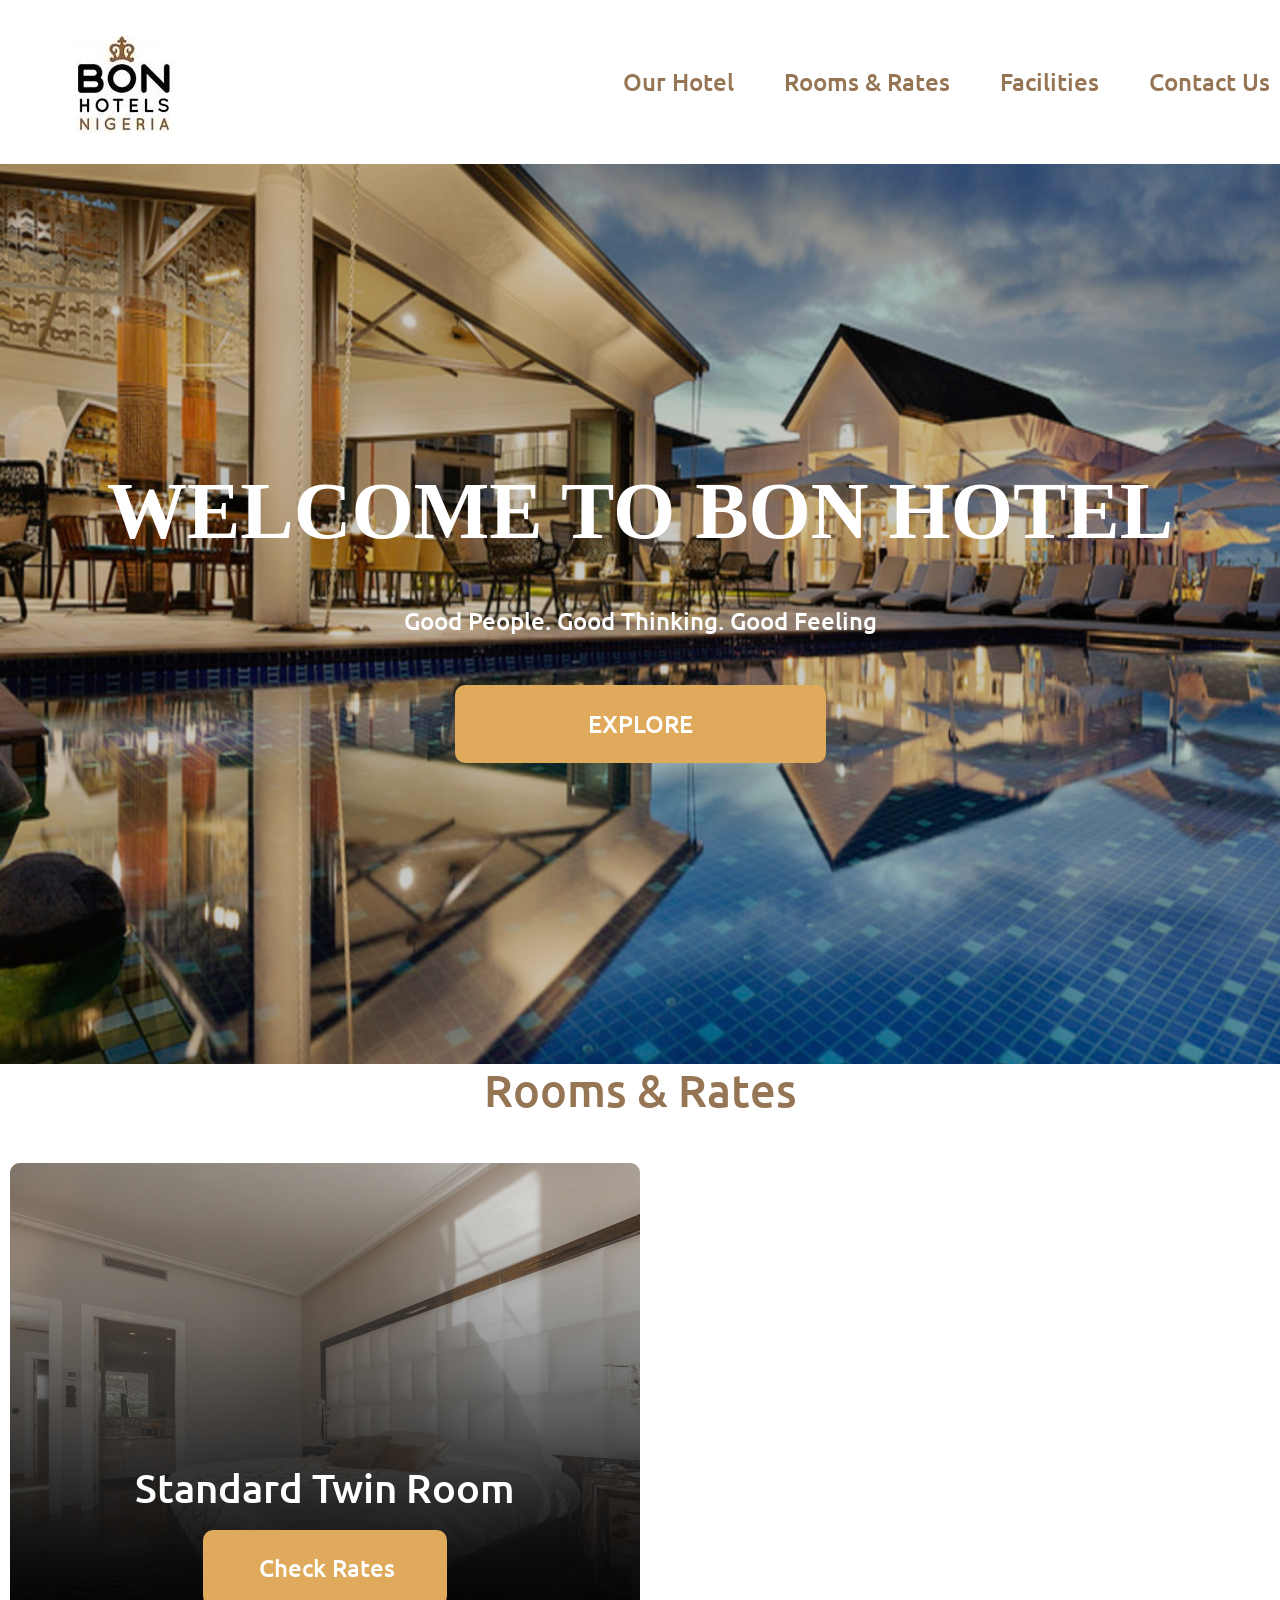
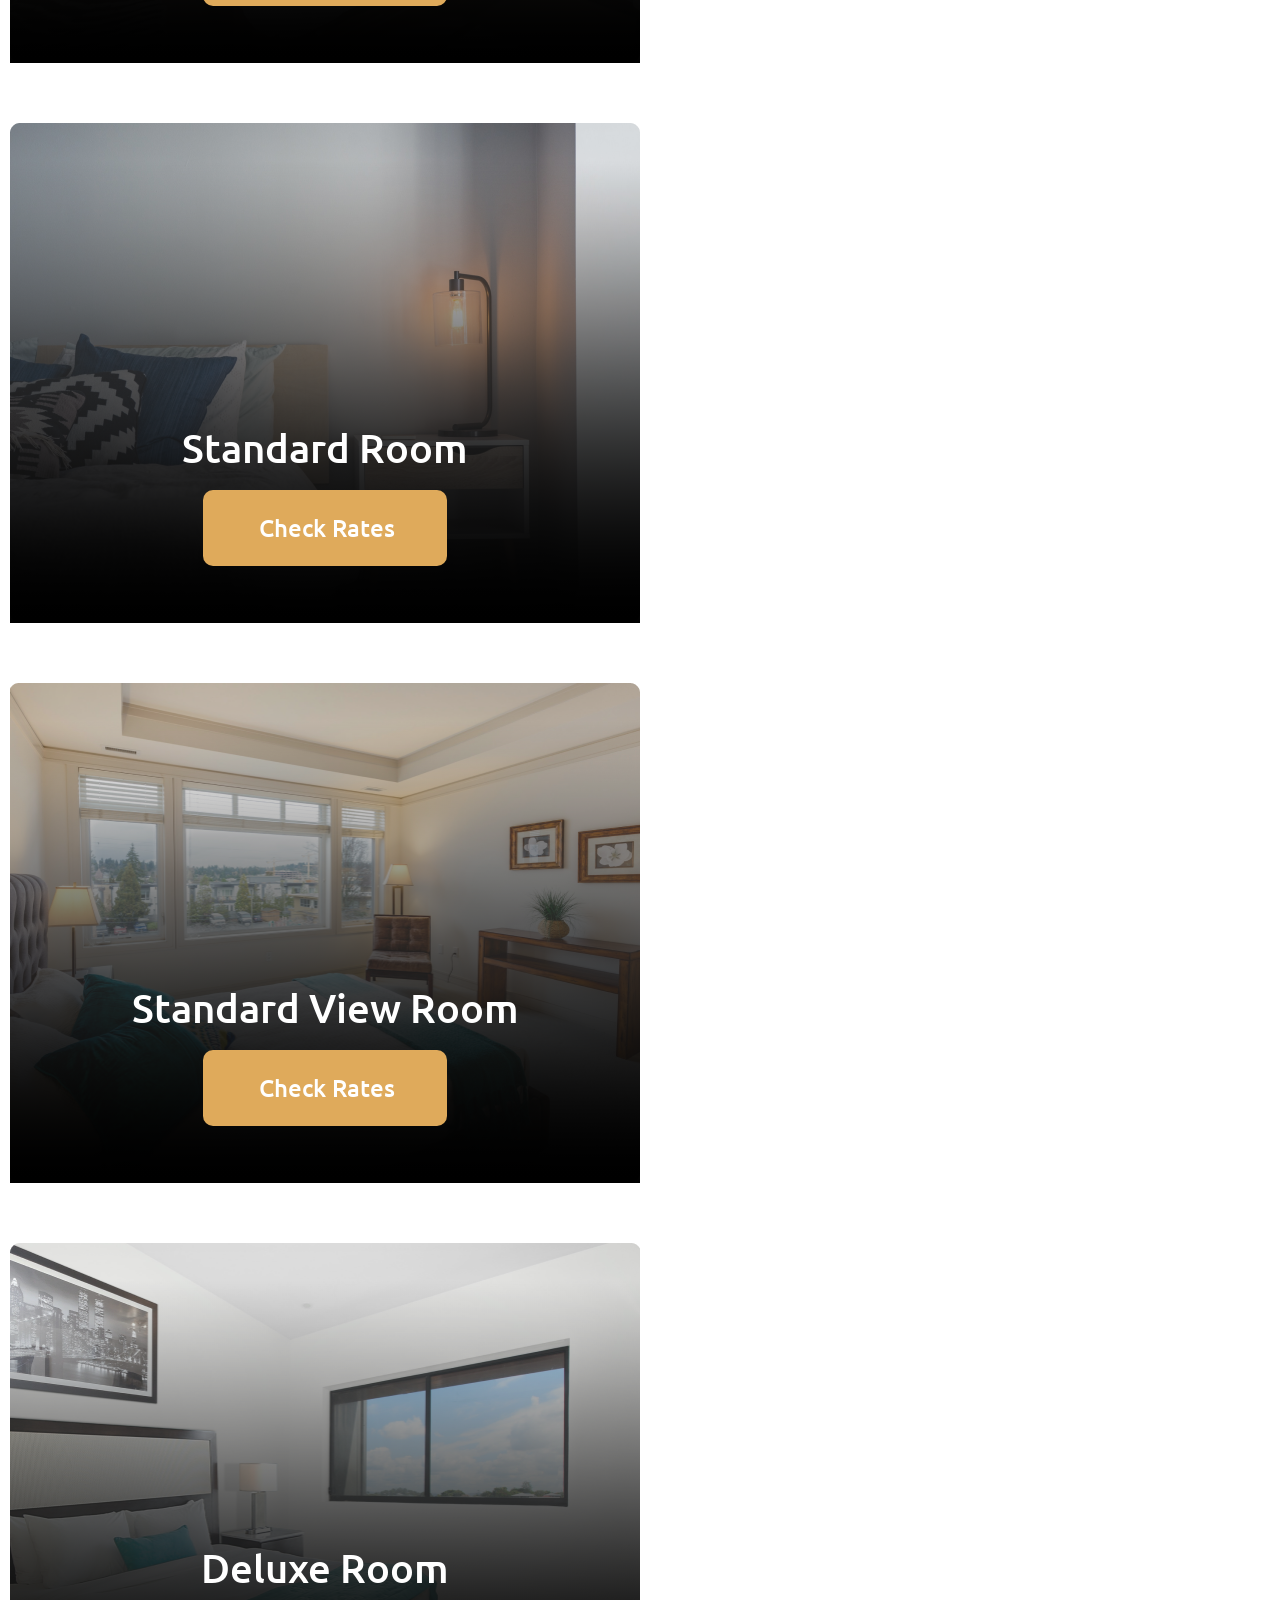
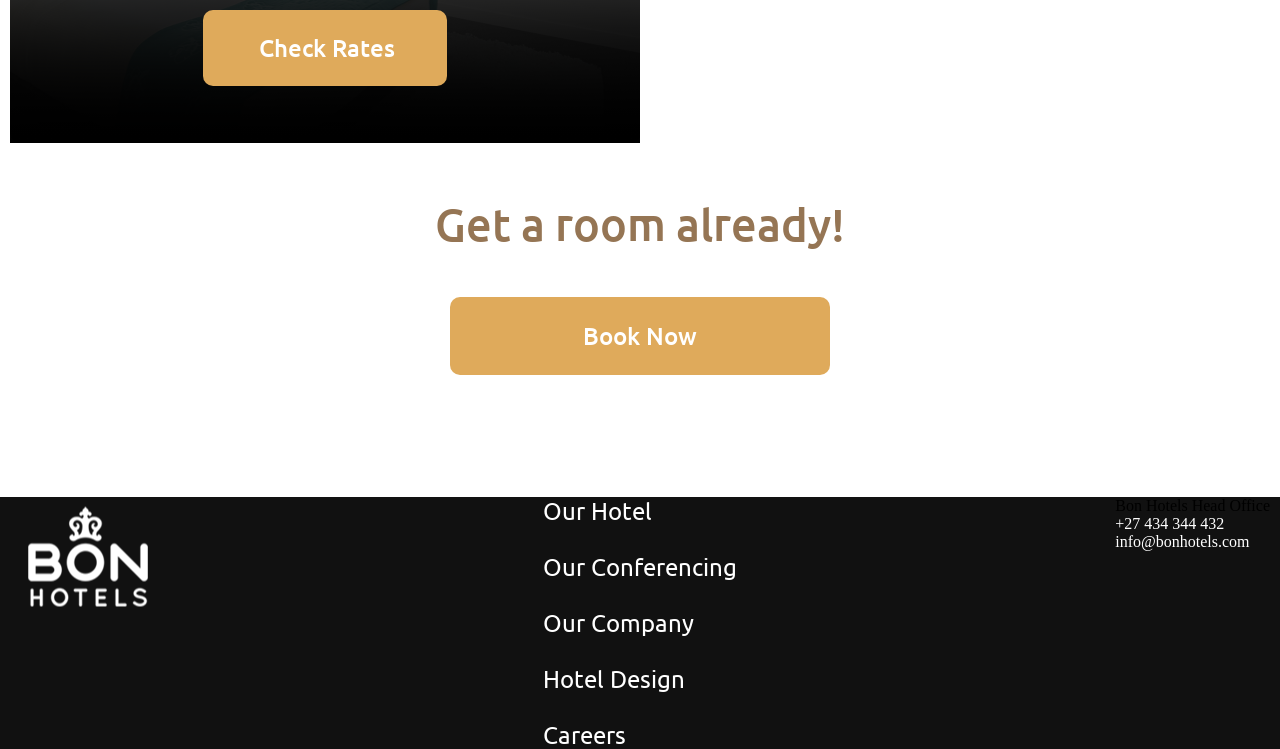
<file: bonhotelscode/index.html>
<!DOCTYPE html>
<html lang="en">
<head>
    <meta charset="UTF-8">
    <meta http-equiv="X-UA-Compatible" content="IE=edge">
    <meta name="viewport" content="width=device-width, initial-scale=1.0">
    <title>Bon Hotel</title>
    <link rel="stylesheet" href="style.css">
    <link rel="preconnect" href="https://fonts.googleapis.com">
    <link rel="preconnect" href="https://fonts.gstatic.com" crossorigin>
    <link href="https://fonts.googleapis.com/css2?family=Outfit&family=Ubuntu:wght@300;500;700&display=swap" rel="stylesheet">
</head>
<body>
    <header class="header">
        <div class="container">
            <div class="header-flex">
            <img src="assets/ls_dropdown.png" alt="logo">
            <nav class="navigation">
                <a href="#first-section" class="nav-link"> Our Hotel</a>
                <a href="#second-section" class="nav-link">Rooms & Rates</a>
                <a href="#third-section" class="nav-link">Facilities</a>
                <a href="newspage.html" class="nav-link">Contact Us</a>
            </nav>
            </div>
        </div>
    </header>
    <main>
        <section class="first-section">
            <div class="first-section-content">
                <h1 class="main-title">WELCOME TO BON HOTEL</h1>
                <p class="description">Good People. Good Thinking. Good Feeling</p>
                <a href="#" class="button">
                    EXPLORE
                </a>
            </div>

        </section>
        <section class="second-section">
            <div class="container">
                <h2 class="secondary-title">
                    Rooms & Rates
                </h2>
                <div class="rooms-gallery">
                    <div class="rooms-card">
                        <img src="assets/FqqiAvJejto.png" alt="img1">
                        <div class="overlay"></div>
                        <div class="cards-content">
                            <h3 class="card-title">Standard Twin Room</h3>
                            <a href="#" class="button button-small">
                                Check Rates
                            </a>
                        </div>
                    </div>


                    <div class="rooms-card">
                        <img src="assets/balishebi.png" alt="img1">
                        <div class="overlay"> </div>
                        <div class="cards-content">
                            <h3 class="card-title">Standard Room</h3>
                            <a href="#" class="button button-small">
                                Check Rates
                            </a>
                        </div>
                    </div>


                    <div class="rooms-card">
                        <img src="assets/mesame.png" alt="img1">
                        <div class="overlay"></div>
                        <div class="cards-content">
                            <h3 class="card-title">Standard View Room</h3>
                            <a href="#" class="button button-small">
                                Check Rates
                            </a>
                        </div>
                    </div>


                    <div class="rooms-card">
                        <img src="assets/meotxe.png" alt="img1">
                        <div class="overlay"></div>
                        <div class="cards-content">
                            <h3 class="card-title">Deluxe Room</h3>
                            <a href="#" class="button button-small">
                                Check Rates
                            </a>
                        </div>
                    </div>
                </div>
            </div>

        </section>
        <section class="third-section">
            <div class="container">
                <div class="contact-us">
                    <h2 class="secondary-title">
                        Get a room already!
                    </h2>
                    <a href="#" class="button">
                        Book Now
                    </a>
                </div>
            </div>
        </section>
    </main>
    <footer>
        <div class="container">
            <div class="footer-content">
                <img src="assets/footer.png" alt="footer logo">
                <nav class="footer-navigation">
                    <a href="#" class="footer-nav-links">Our Hotel </a>
                    <a href="#" class="footer-nav-links">Our Conferencing</a>
                    <a href="#" class="footer-nav-links">Our Company</a>
                    <a href="#" class="footer-nav-links">Hotel Design</a>
                    <a href="#" class="footer-nav-links">Careers</a>
                </nav>
                <div class="footer-text"> 
                    <p>Bon Hotels Head Office</p>
                    <a href="tel: +27 434 344 432">+27 434 344 432</a>
                    <a href="mailto: info@bonhotels.com">info@bonhotels.com</a> 
               </div>
            </div>
        </div>
    </footer>
</body>
</html>
</file>
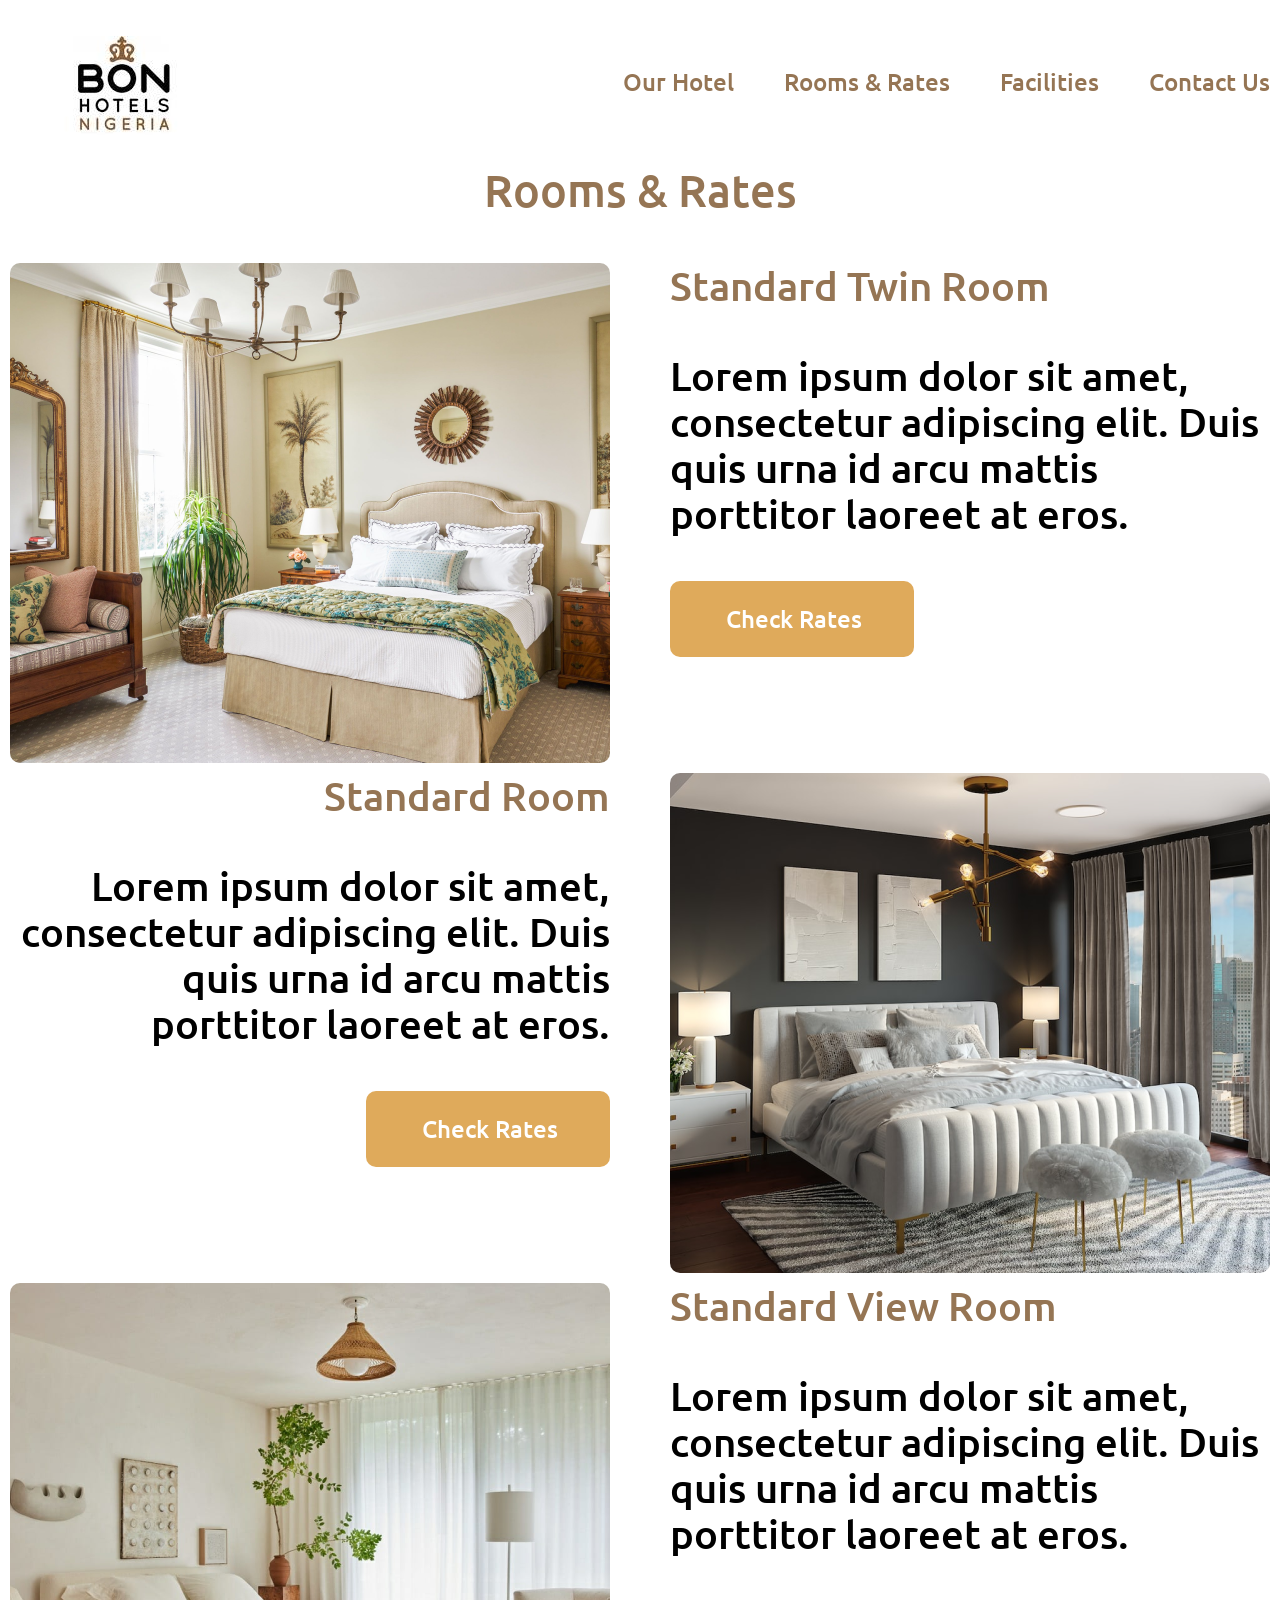
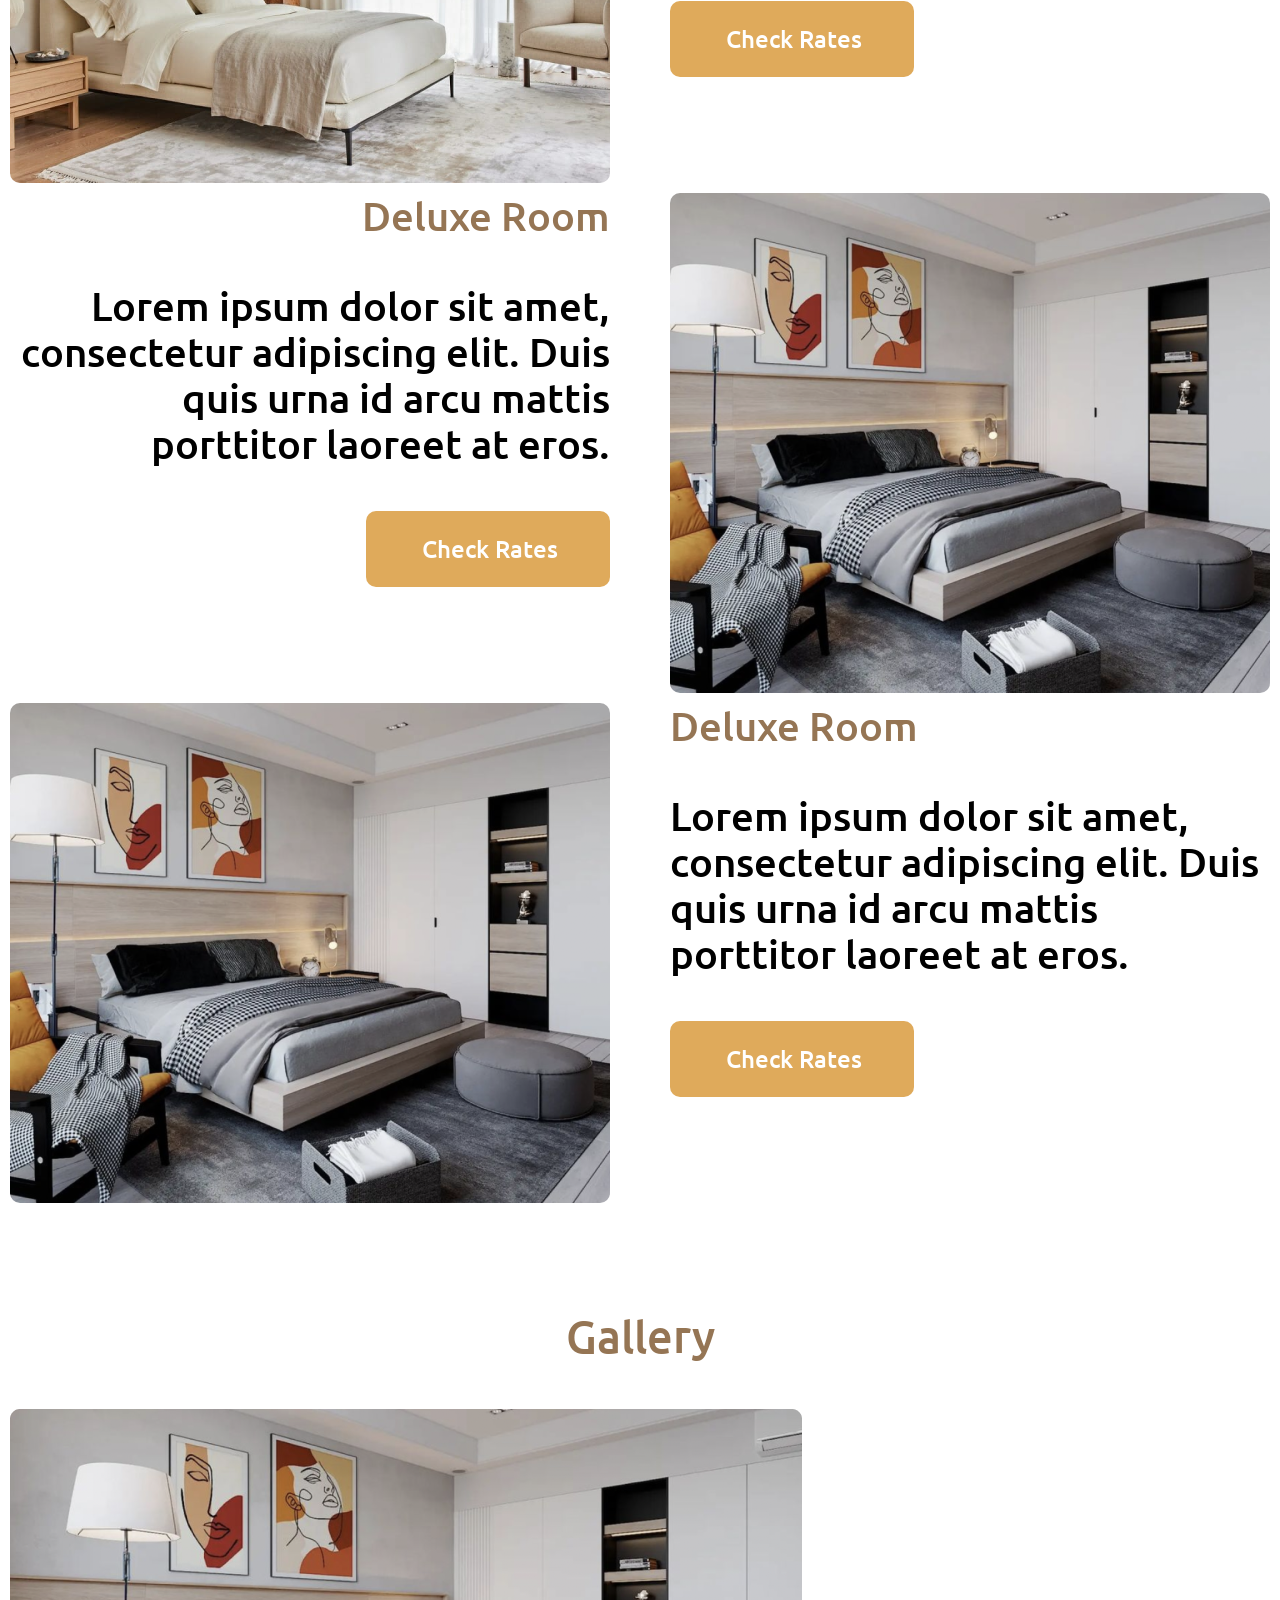
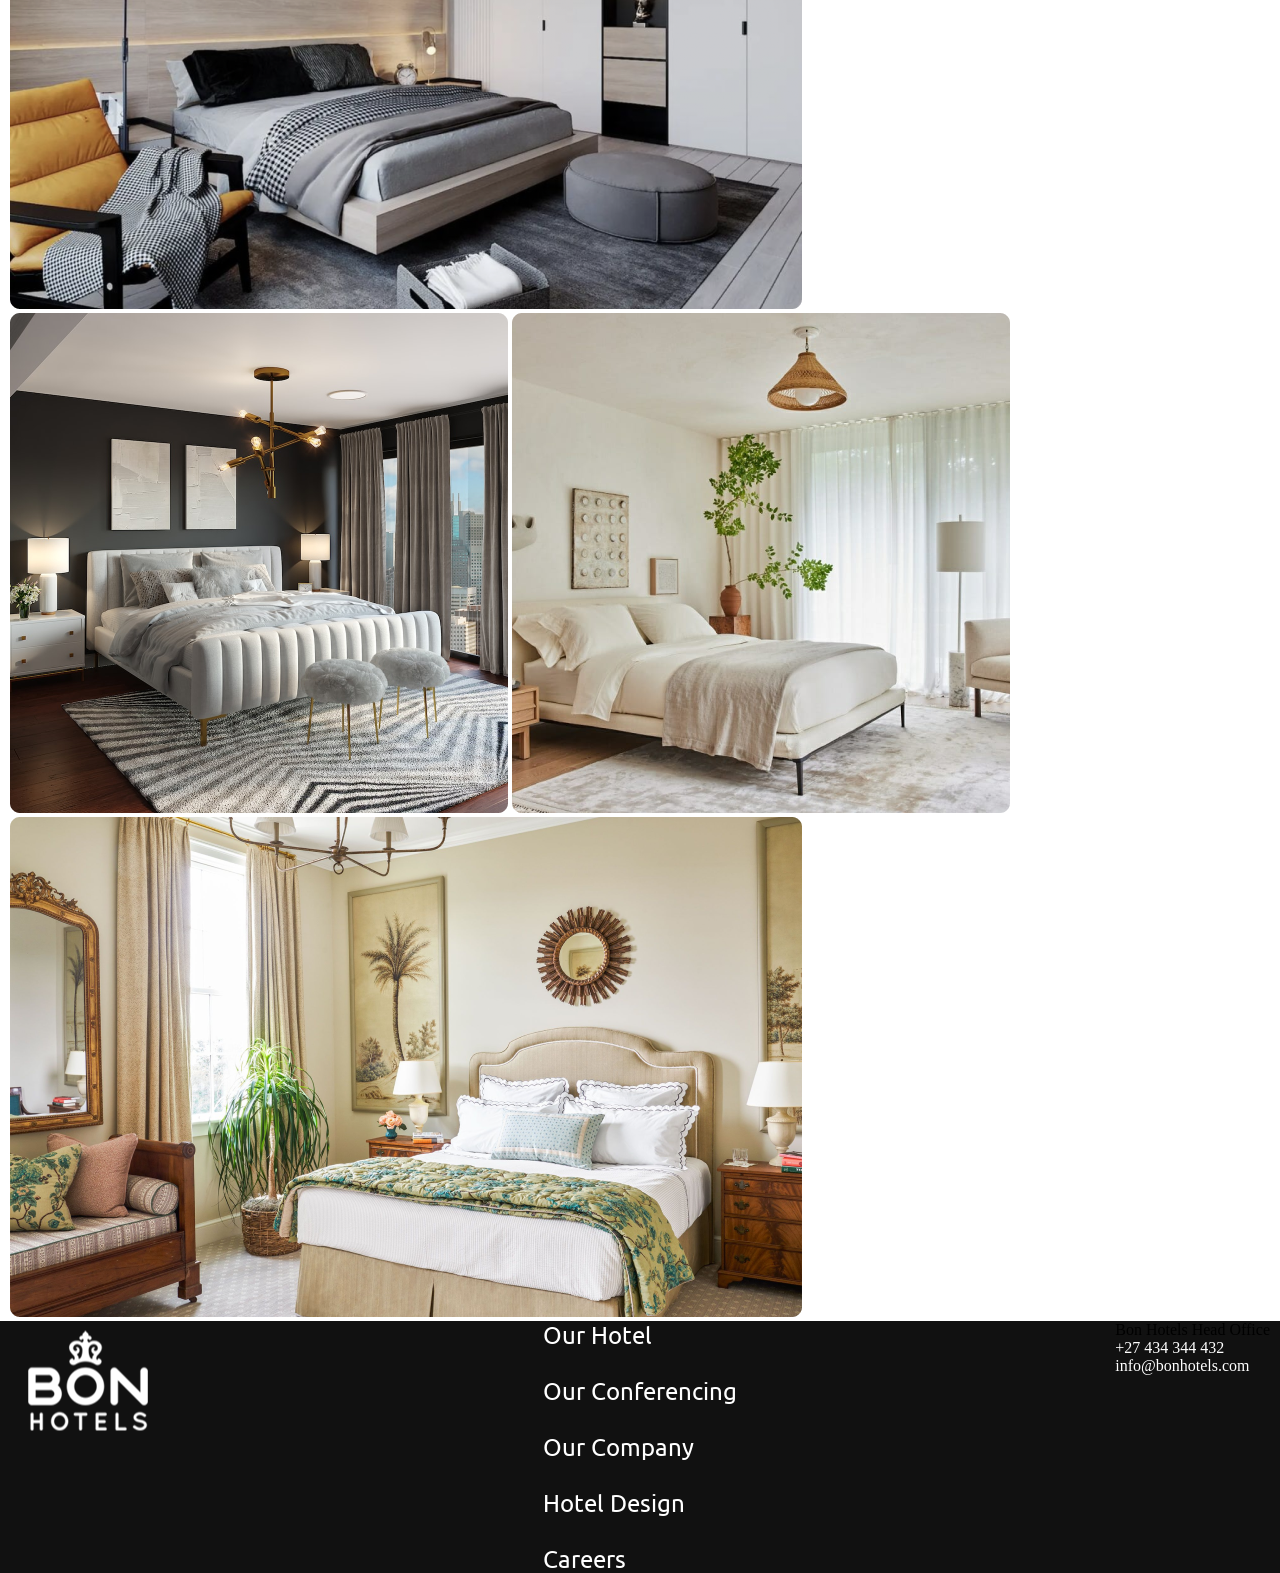
<file: bonhotelscode/newspage.html>
<!DOCTYPE html>
<html lang="en">
<head>
    <meta charset="UTF-8">
    <meta http-equiv="X-UA-Compatible" content="IE=edge">
    <meta name="viewport" content="width=device-width, initial-scale=1.0">
    <title>Archive</title>
    <link rel="stylesheet" href="style.css">
    <link rel="preconnect" href="https://fonts.googleapis.com">
    <link rel="preconnect" href="https://fonts.gstatic.com" crossorigin>
    <link href="https://fonts.googleapis.com/css2?family=Outfit&family=Ubuntu:wght@300;500;700&display=swap" rel="stylesheet">
</head>

<body>
    <header class="header">
        <div class="container">
            <div class="header-flex">
            <img src="assets/ls_dropdown.png" alt="logo">
            <nav class="navigation">
                <a href="index.html#first-section" class="nav-link"> Our Hotel</a>
                <a href="index.html#second-section" class="nav-link">Rooms & Rates</a>
                <a href="index.html#third-section" class="nav-link">Facilities</a>
                <a href="newspage.html" class="nav-link">Contact Us</a>
            </nav>
            </div>
        </div>
    </header>

    <main>
        <section class="news-first-section">
            <div class="container">
                <h2 class="secondary-title">
                    Rooms & Rates
                </h2>
                <div class="news-list">
                    <div class="news-card">
                        <img src="assets/pirveli.png" alt="img">
                        <div class="news-card-content">
                            <h3 class="card-title">Standard Twin Room</h3>
                            <p class ="card-title">
                                Lorem ipsum dolor sit amet, consectetur adipiscing elit. Duis quis urna id arcu mattis porttitor laoreet at eros.
                            </p>
                            <a href="#" class="button button-small">
                                Check Rates
                            </a>
                        </div>
                    </div>

                    <div class="news-card">
                        <img src="assets/meoree.png" alt="img">
                        <div class="news-card-content">
                            <h3 class="card-title">Standard Room</h3>
                            <p class ="card-title">
                                Lorem ipsum dolor sit amet, consectetur adipiscing elit. Duis quis urna id arcu mattis porttitor laoreet at eros.                            </p>
                            <a href="#" class="button button-small">
                                Check Rates
                            </a>
                        </div>
                    </div>

                    <div class="news-card">
                        <img src="assets/mesamee.png" alt="img">
                        <div class="news-card-content">
                            <h3 class="card-title">Standard View Room</h3>
                            <p class ="card-title">
                                Lorem ipsum dolor sit amet, consectetur adipiscing elit. Duis quis urna id arcu mattis porttitor laoreet at eros.                            </p>
                            <a href="#" class="button button-small">
                                Check Rates
                            </a>
                        </div>
                    </div>

                    <div class="news-card">
                        <img src="assets/meotxee.png" alt="img">
                        <div class="news-card-content">
                            <h3 class="card-title">Deluxe Room</h3>
                            <p class ="card-title">
                                Lorem ipsum dolor sit amet, consectetur adipiscing elit. Duis quis urna id arcu mattis porttitor laoreet at eros.
                            </p>
                            <a href="#" class="button button-small">
                                Check Rates
                            </a>
                        </div>
                    </div>
                    <div class="news-card">
                        <img src="assets/meotxee.png" alt="img">
                        <div class="news-card-content">
                            <h3 class="card-title">Deluxe Room</h3>
                            <p class ="card-title">
                                Lorem ipsum dolor sit amet, consectetur adipiscing elit. Duis quis urna id arcu mattis porttitor laoreet at eros.
                            </p>
                            <a href="#" class="button button-small">
                                Check Rates
                            </a>
                        </div>
                    </div>
                </div>
            </div>
        </section>

        <section>

        </section>
        <section class="news-second-section">
            <div class="container">
                <h2 class="secondary-title">Gallery</h2>
                <div class="Gallery-grid">
                    <img src="assets/pirveliii.png" alt="img1">
                    <img src="assets/meoreeee.png" alt="img2">
                    <img src="assets/mesameee.png" alt="img3">
                    <img src="assets/meotxeee.png" alt="img4">
            </div>

        </section>

    </main>



<footer>
    <div class="container">
        <div class="footer-content">
            <img src="assets/footer.png" alt="footer logo">
            <nav class="footer-navigation">
                <a href="#" class="footer-nav-links">Our Hotel </a>
                <a href="#" class="footer-nav-links">Our Conferencing</a>
                <a href="#" class="footer-nav-links">Our Company</a>
                <a href="#" class="footer-nav-links">Hotel Design</a>
                <a href="#" class="footer-nav-links">Careers</a>
            </nav>
            <div class="footer-text"> 
                <p>Bon Hotels Head Office</p>
                <a href="tel: +27 434 344 432">+27 434 344 432</a>
                <a href="mailto: info@bonhotels.com">info@bonhotels.com</a> 
           </div>
        </div>
    </div>
</footer>
</body>
</html>
</file>
<file: bonhotelscode/style.css>
* {
    margin: 0;
    padding: 0;
    box-sizing: border-box;
}

h1 {
    font-family: 'ubuntu' sans-serif;
}

.container {
    max-width: 1340px;
    margin: 0 auto;
    padding: 0 10px;
}

.header-flex {
    display: flex;
    justify-content: space-between;
    align-items: center;
    padding-top: 18px;
    padding-bottom: 18px;
}

.nav-link {
    font-family: 'ubuntu', sans-serif;
    font-style: normal;
    font-weight: 500;
    font-size: 24px;
    line-height: 28px;
    color:#957554;
    text-decoration: none;
}

.nav-lin:hover {
    color:black
}

.navigation {
    display: flex;
    gap:50px;
}

.first-section {
    background-image: url(assets/background.png);
    height: 100vh;
    background-repeat: no-repeat;
    background-size: cover;
    margin: 80 px;
}

.first-section-content {
    display: flex;
    flex-direction: column;
    justify-content: center;
    align-items: center;
    height: 100%;
    gap: 50px;
}

.main-title{
    font-family: 'ubuntu' sans-serif;
    font-weight: 700;
    font-size: 80px;
    line-height: 92px;
    color:#FFFFFF;
}

.description,
.button,
.footer-nav-links
{
    font-family: 'ubuntu', sans-serif;
    font-weight: 500;
    font-size: 24px;
    line-height: 28px;
    color: #FFFFFF;
}

.button {
    text-decoration: none;
    background-color: #dfaa5b;
    padding: 25px 133px;
    border-radius: 10px;
}

.secondary-title{
    font-family: 'ubuntu', sans-serif;
    font-weight: 500;
    font-size: 45px;
    line-height: 52px;
    color:#957554;
    text-align: center;
    margin-bottom: 47px;
}
.rooms-card{
    width:630px;
    height:500px;
    overflow: hidden;
    position: relative;
}

.rooms-card > img {
    width:100%;
    height:100%;
    object-fit: cover;
}

.cards-content {
    position: absolute;
    left: 0;
    bottom: 57px;
    display:flex;
    flex-direction: column;
    gap:19px;
    align-items: center;
    width:100%;
}

.card-title {
    font-family:'ubuntu', sans-serif;
    font-style: normal;
    font-weight: 500;
    font-size: 40px;
    line-height: 46px;
    color:#FFFFFF
}

.button.button-small{
    padding: 24px 52px 24px 56px;
}

.overlay{
    background: linear-gradient(180deg, rgba(255, 255, 255, 0) 7.48%, #000000 100%);
    position: absolute;
    top:0;
    bottom: 0;
    left:0;
    right:0;
}

.rooms-gallery {
    display: flex;
    flex-wrap: wrap;
    gap: 60px;
}

.second-section {
    margin-bottom:55px;
}

.contact-us{
    display: flex;
    flex-direction: column;
    justify-content: center;
    align-items: center;
}

.third-section{
    margin-bottom: 122px;
}

footer{
    background: #111111;
    padding-top: 51px 0 56px;
}

.footer-content{
    display:flex;
    justify-content: space-between;
    flex:28px;
}

.footer-navigation{
    display: flex;
    flex-direction: column;
    gap:28px;
}

.footer-nav-links{
    font-weight: 400;
    text-decoration: none;
}

.footer-nav-links:hover,
.footer-text a:hover {
    color:#dfaa5b
}

.footer-text a {
    display: block;
    font-weight: 300;
    text-decoration: none;
    color:#FFFFFF
}
.footer-content img{
    width: 154px;
    height: 126px;
    object-fit: cover;
}

.news-card{
    display: grid;
    grid-template-columns: 1fr 1fr;
    gap: 60px;
    grid-template-rows: 500px;
    margin-bottom: 10px;

}

.news-card img{
    width:100%;
    height:100%;
    object-fit: cover;
    border-radius: 10px;
}

.news-card-content{
    display: flex;
    flex-direction: column;
    justify-content: flex-start;
    align-items:baseline;
    gap:44px;
}

.news-card-content h3{
    color: #957554;
}

.news-card-content p{
    color: #000000;
}

.news-card:nth-child(2n) img {
    order: 1;
}

.news-card:nth-child(2n) .news-card-content {
    align-items: end;
}

.news-card:nth-child(2n) .news-card-content p {
    text-align: right;
}

.news-card:last-child{
    margin-bottom: 107px;
}

.gallery-grid{
    display: grid;
    grid-template-columns: 3fr 2fr;
    grid-template-rows: 500px 500px;
    gap:30px;
    margin-bottom: 4px;
}

.gallery-grid img{
    width:100%;
    height: 100%;
    object-fit: cover;
    border-radius: 10px;
}
</file>
